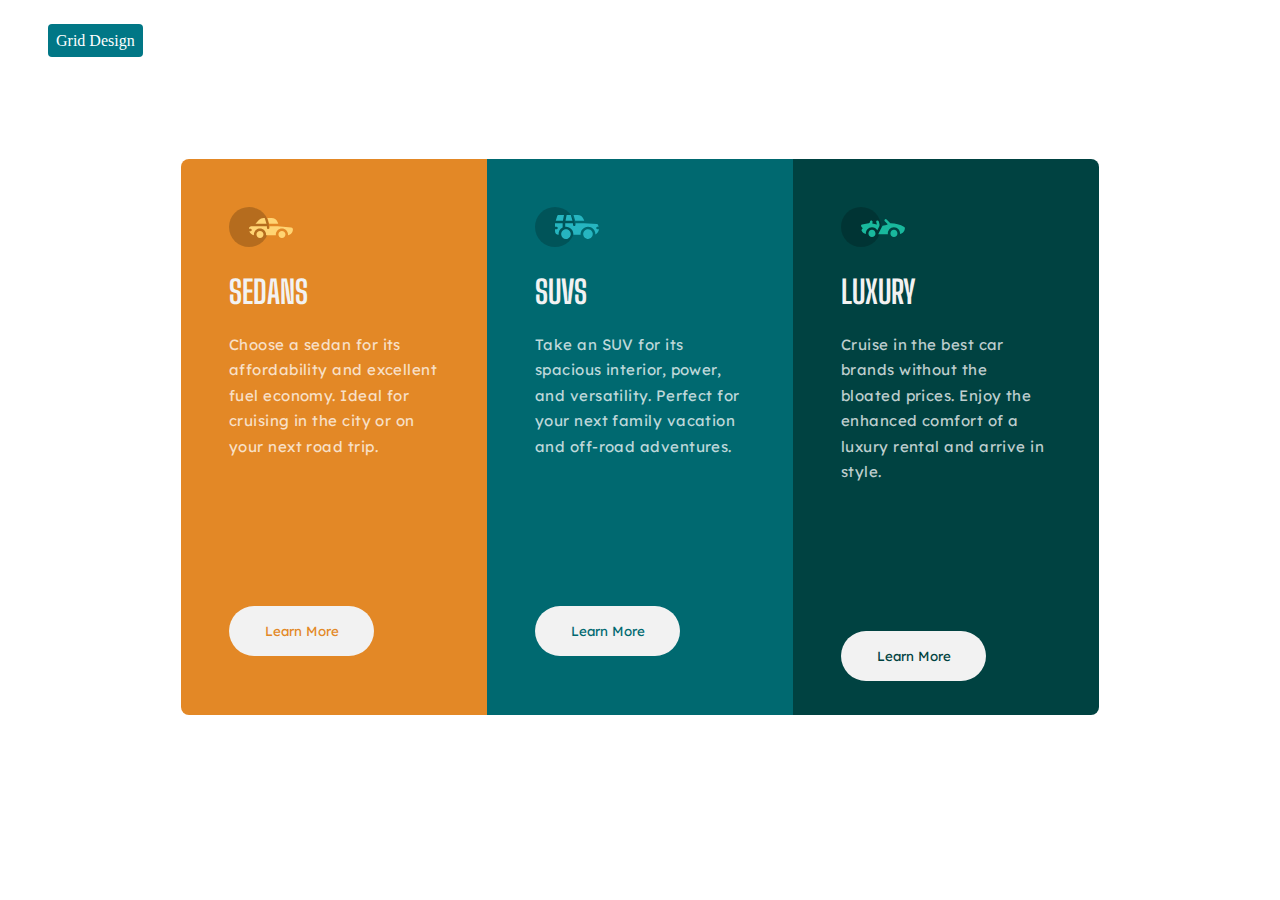
<file: index.html>
<!DOCTYPE html>
<html lang="en">
  <head>
    <meta charset="UTF-8" />
    <meta name="viewport" content="width=device-width, initial-scale=1.0" />

    <link rel="icon" type="image/png" sizes="32x32" href="favicon-32x32.png" />
    <link
      href="https://fonts.googleapis.com/css2?family=Big+Shoulders+Display:wght@700&family=Lexend+Deca&display=swap"
      rel="stylesheet"
    />
    <link rel="stylesheet" href="style.css" />

    <title>V3-Assignment-2</title>
  </head>
  <body>
    <div class="nav">
      <a href="./grid.html">Grid Design</a>
    </div>
    <main>
      <div class="cards">
        <div class="card card-orange">
          <img src="icon-sedans.svg" alt="" />
          <h1>SEDANS</h1>
          <p>
            Choose a sedan for its affordability and excellent fuel economy.
            Ideal for cruising in the city or on your next road trip.
          </p>
          <button class="button-learn-more">Learn More</button>
        </div>
        <div class="card card-dark-cyan">
          <img src="icon-suvs.svg" alt="" />
          <h1>SUVS</h1>
          <p>
            Take an SUV for its spacious interior, power, and versatility.
            Perfect for your next family vacation and off-road adventures.
          </p>
          <button class="button-learn-more">Learn More</button>
        </div>
        <div class="card card-very-dark-cyan">
          <img src="icon-luxury.svg" alt="" />
          <h1>LUXURY</h1>
          <p>
            Cruise in the best car brands without the bloated prices. Enjoy the
            enhanced comfort of a luxury rental and arrive in style.
          </p>
          <button class="button-learn-more">Learn More</button>
        </div>
      </div>
    </main>
  </body>
</html>
</file>
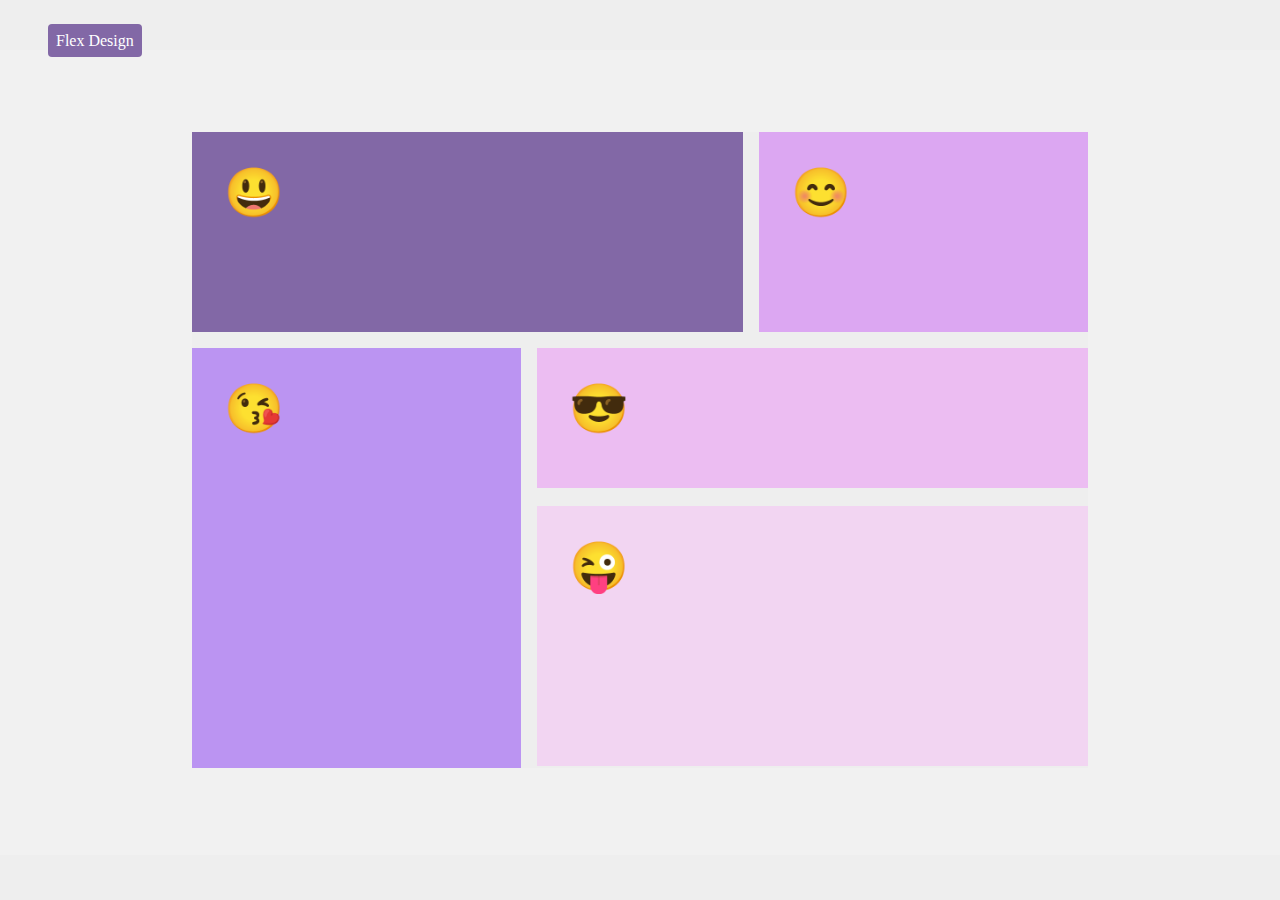
<file: grid.html>
<!DOCTYPE html>
<html lang="en">
<head>
    <meta charset="UTF-8">
    <meta http-equiv="X-UA-Compatible" content="IE=edge">
    <meta name="viewport" content="width=device-width, initial-scale=1.0">
    <link rel="stylesheet" href="./grid.css">
    <title>Document</title>
</head>
<body>
    <div class="nav">
        <a href="./index.html">Flex Design</a>
    </div>
    
    <div class="container">
        <div class="wrapper">
          <div class="wrap1">😃</div>
          <div class="wrap2">😊</div>
          <div class="wrap3">😘</div>
          <div class="wrap4">😎</div>
          <div class="wrap5">😜</div>
      </div>
      </div>
  
</body>
</html>
</file>
<file: style.css>
body {
  padding: 0px;
  margin: 0px;
  margin-bottom: 26px !important;
  align-items: center;
  justify-content: space-between;
  display: flex;
  flex-direction: column;
}
.nav {
  top: 2rem;
  position: absolute;
  left: 0;
}
.nav a {
  text-decoration: none;
  background: #017786;
  color: white;
  margin: 2rem 3rem;
  padding: 0.5rem;
  border-radius: 4px;
  font-family: cursive;
}
.nav a:hover {
  background: transparent;
  border: 2px solid #017786;
  color: #017786;
}
.cards {
  display: grid;
  align-items: center;
  justify-content: center;
}

@media screen and (min-width: 1023px) {
  html {
    height: 100vh;
    width: 100vw;
    max-height: 100vh;
    max-width: 100vw;
  }

  body {
    height: calc(100% - 26px);
    max-height: calc(100% - 26px);
    width: 100%;
    max-width: 100%;
  }

  .cards {
    padding: 10px;
    grid-template-columns: 1fr 1fr 1fr;
    height: fit-content;
    margin-right: max(5%, 15px);
    margin-left: max(5%, 15px);
  }

  .cards * {
    max-width: 100%;
  }

  .card {
    height: 100%;
    max-width: 210px;
  }

  main {
    display: flex;
    justify-content: center;
    align-items: center;
    width: 100%;
    max-width: 100%;
    height: 100%;
    max-height: 100%;
  }

  .cards div:first-child {
    border-radius: 8px 0 0 8px;
  }

  .cards div:last-child {
    border-top-right-radius: 8px;
    border-bottom-right-radius: 8px;
  }
}

@media screen and (max-width: 1024px) {
  .cards {
    margin-top: max(5%, 15px);
    margin-bottom: max(5%, 15px);
  }

  .cards div:first-child {
    border-radius: 8px 8px 0 0;
  }

  .cards div:last-child {
    border-bottom-left-radius: 8px;
    border-bottom-right-radius: 8px;
  }

  .card {
    max-width: 300px;
    margin-left: max(5%, 15px);
    margin-right: max(5%, 15px);
    min-width: 242px;
  }
}

.card {
  display: inline;
  padding: 48px;
}

.card h1 {
  color: #f2f2f2;
  font-family: "Big Shoulders Display", cursive;
  font-weight: 700;
}

.card p {
  color: #ffffffbf;
  font-size: 15px;
  letter-spacing: 0.03em;
  line-height: 170%;
  font-family: "Lexend Deca", sans-serif;
  font-weight: 400;
}

.card-orange {
  background-color: #e38826;
}

.card-dark-cyan {
  background-color: #006970;
}

.card-very-dark-cyan {
  background-color: #004241;
}

.card-orange .button-learn-more {
  color: #e38826;
}

.card-dark-cyan .button-learn-more {
  color: #006970;
}

.card-very-dark-cyan .button-learn-more {
  color: #004241;
}

.button-learn-more {
  border-radius: 25px;
  height: 50px;
  width: 145px;
  background: #f2f2f2;
  text-decoration: none;
  border: none;
  font-family: "Lexend Deca", sans-serif;
  font-weight: 400;
  margin-top: 21px;
  position: relative;
  top: 24%;
  cursor: pointer;
}

.button-learn-more:hover {
  background-color: transparent;
  border: 3px solid white;
  color: #f2f2f2;
}
.button-learn-more:active {
  background-color: transparent;
  border: 3px solid white;
  color: #f2f2f2;
}

.attribution {
  font-size: 11px;
  text-align: center;
  position: fixed;
  left: 0;
  bottom: 0;
  width: 100%;
  padding: 10px;
  background: #ffffff80;
}

.attribution a {
  color: #3e52a3;
}
</file>
<file: grid.css>
* {
  margin: 0;
  padding: 0;
  box-sizing: border-box;
  background: rgb(238, 238, 238);
  text-decoration: none;
}
.nav {
  z-index: 1;
  margin-top: 2rem;
}
.nav a {
  background: #8268a6;
  margin: 2rem 3rem;
  padding: 0.5rem;
  border-radius: 4px;
  font-family: cursive;
  color: white;
}
.nav a:hover {
  background: transparent;
  border: 2px solid #8268a6;
  color: #8268a6;
}
.container {
  display: grid;
  place-items: center;
  position: absolute;
  top: 50%;
  left: 50%;
  transform: translate(-50%, -50%);
  width: 100%;
  height: 90vh;
  z-index: -1;
  background: rgb(241, 241, 241);
}
.wrapper {
  display: grid;
  gap: 1em;
  grid-template-areas:
    "a a b"
    "c d d"
    "c e e";
  width: 70%;
}
.wrapper .wrap1 {
  background: #8268a6;
  grid-area: a;
  height: 200px;
  padding: 2rem;
  font-size: 3rem;
}
.wrapper .wrap2 {
  background: #dca7f2;
  grid-area: b;
  height: 200px;
  padding: 2rem;
  font-size: 3rem;
}
.wrapper .wrap3 {
  background: #bb94f2;
  grid-area: c;
  height: 420px;
  padding: 2rem;
  font-size: 3rem;
}
.wrapper .wrap4 {
  background: #ecbdf2;
  grid-area: d;
  height: 140px;
  padding: 2rem;
  font-size: 3rem;
}
.wrapper .wrap5 {
  background: #f2d5f2;
  grid-area: e;
  height: 260px;
  padding: 2rem;
  font-size: 3rem;
}
</file>
